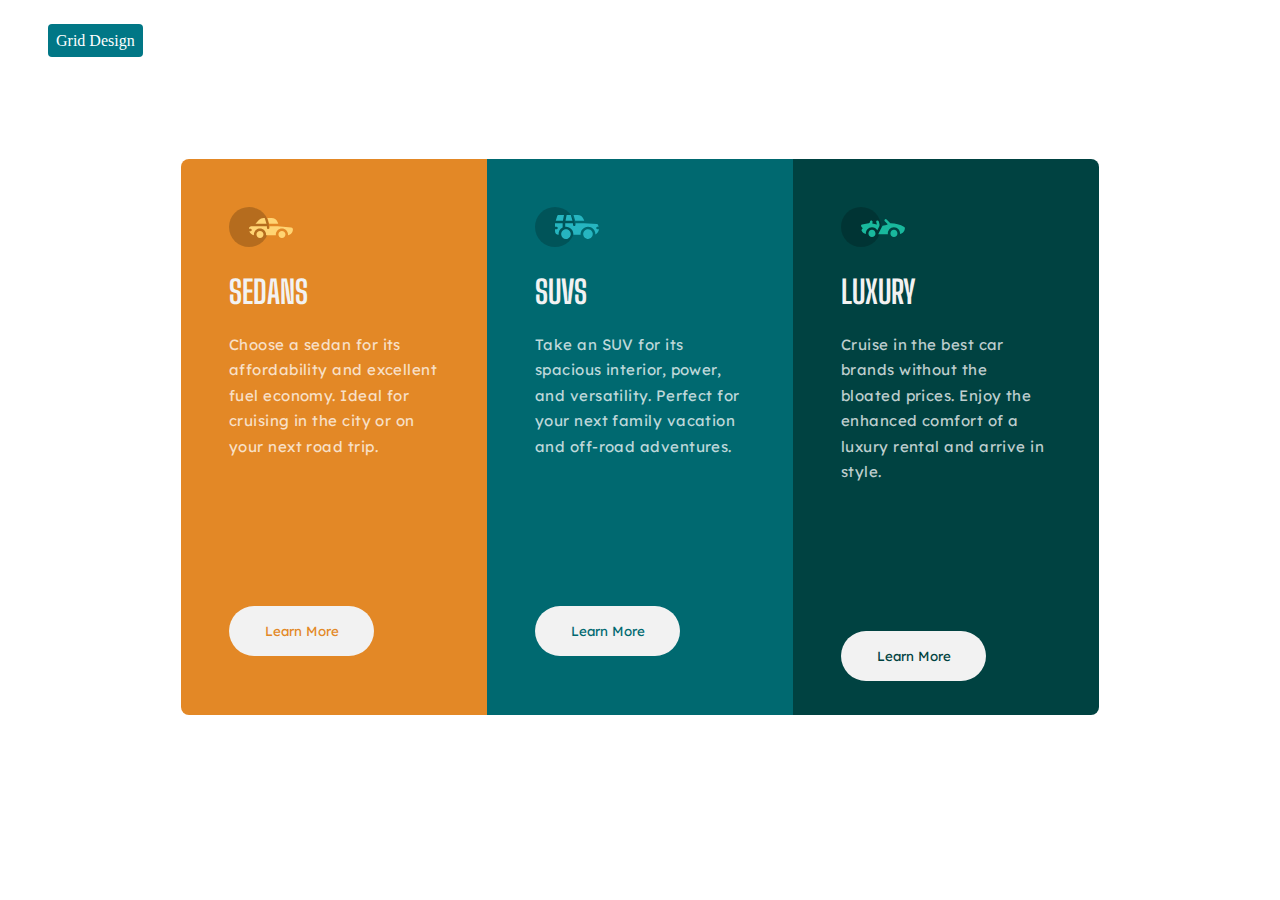
<file: index.html>
<!DOCTYPE html>
<html lang="en">
  <head>
    <meta charset="UTF-8" />
    <meta name="viewport" content="width=device-width, initial-scale=1.0" />

    <link rel="icon" type="image/png" sizes="32x32" href="favicon-32x32.png" />
    <link
      href="https://fonts.googleapis.com/css2?family=Big+Shoulders+Display:wght@700&family=Lexend+Deca&display=swap"
      rel="stylesheet"
    />
    <link rel="stylesheet" href="style.css" />

    <title>V3-Assignment-2</title>
  </head>
  <body>
    <div class="nav">
      <a href="./grid.html">Grid Design</a>
    </div>
    <main>
      <div class="cards">
        <div class="card card-orange">
          <img src="icon-sedans.svg" alt="" />
          <h1>SEDANS</h1>
          <p>
            Choose a sedan for its affordability and excellent fuel economy.
            Ideal for cruising in the city or on your next road trip.
          </p>
          <button class="button-learn-more">Learn More</button>
        </div>
        <div class="card card-dark-cyan">
          <img src="icon-suvs.svg" alt="" />
          <h1>SUVS</h1>
          <p>
            Take an SUV for its spacious interior, power, and versatility.
            Perfect for your next family vacation and off-road adventures.
          </p>
          <button class="button-learn-more">Learn More</button>
        </div>
        <div class="card card-very-dark-cyan">
          <img src="icon-luxury.svg" alt="" />
          <h1>LUXURY</h1>
          <p>
            Cruise in the best car brands without the bloated prices. Enjoy the
            enhanced comfort of a luxury rental and arrive in style.
          </p>
          <button class="button-learn-more">Learn More</button>
        </div>
      </div>
    </main>
  </body>
</html>
</file>
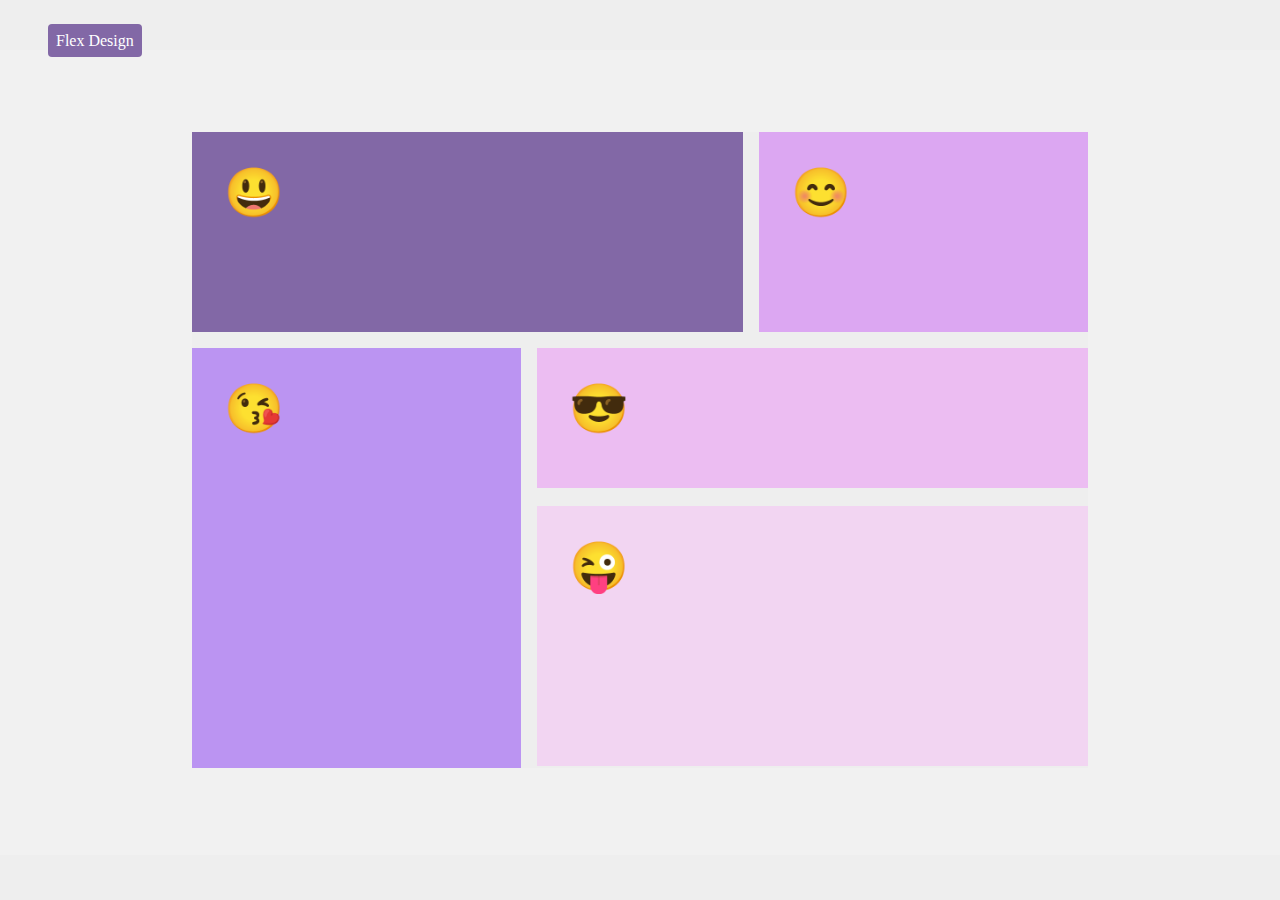
<file: grid.html>
<!DOCTYPE html>
<html lang="en">
<head>
    <meta charset="UTF-8">
    <meta http-equiv="X-UA-Compatible" content="IE=edge">
    <meta name="viewport" content="width=device-width, initial-scale=1.0">
    <link rel="stylesheet" href="./grid.css">
    <title>Document</title>
</head>
<body>
    <div class="nav">
        <a href="./index.html">Flex Design</a>
    </div>
    
    <div class="container">
        <div class="wrapper">
          <div class="wrap1">😃</div>
          <div class="wrap2">😊</div>
          <div class="wrap3">😘</div>
          <div class="wrap4">😎</div>
          <div class="wrap5">😜</div>
      </div>
      </div>
  
</body>
</html>
</file>
<file: style.css>
body {
  padding: 0px;
  margin: 0px;
  margin-bottom: 26px !important;
  align-items: center;
  justify-content: space-between;
  display: flex;
  flex-direction: column;
}
.nav {
  top: 2rem;
  position: absolute;
  left: 0;
}
.nav a {
  text-decoration: none;
  background: #017786;
  color: white;
  margin: 2rem 3rem;
  padding: 0.5rem;
  border-radius: 4px;
  font-family: cursive;
}
.nav a:hover {
  background: transparent;
  border: 2px solid #017786;
  color: #017786;
}
.cards {
  display: grid;
  align-items: center;
  justify-content: center;
}

@media screen and (min-width: 1023px) {
  html {
    height: 100vh;
    width: 100vw;
    max-height: 100vh;
    max-width: 100vw;
  }

  body {
    height: calc(100% - 26px);
    max-height: calc(100% - 26px);
    width: 100%;
    max-width: 100%;
  }

  .cards {
    padding: 10px;
    grid-template-columns: 1fr 1fr 1fr;
    height: fit-content;
    margin-right: max(5%, 15px);
    margin-left: max(5%, 15px);
  }

  .cards * {
    max-width: 100%;
  }

  .card {
    height: 100%;
    max-width: 210px;
  }

  main {
    display: flex;
    justify-content: center;
    align-items: center;
    width: 100%;
    max-width: 100%;
    height: 100%;
    max-height: 100%;
  }

  .cards div:first-child {
    border-radius: 8px 0 0 8px;
  }

  .cards div:last-child {
    border-top-right-radius: 8px;
    border-bottom-right-radius: 8px;
  }
}

@media screen and (max-width: 1024px) {
  .cards {
    margin-top: max(5%, 15px);
    margin-bottom: max(5%, 15px);
  }

  .cards div:first-child {
    border-radius: 8px 8px 0 0;
  }

  .cards div:last-child {
    border-bottom-left-radius: 8px;
    border-bottom-right-radius: 8px;
  }

  .card {
    max-width: 300px;
    margin-left: max(5%, 15px);
    margin-right: max(5%, 15px);
    min-width: 242px;
  }
}

.card {
  display: inline;
  padding: 48px;
}

.card h1 {
  color: #f2f2f2;
  font-family: "Big Shoulders Display", cursive;
  font-weight: 700;
}

.card p {
  color: #ffffffbf;
  font-size: 15px;
  letter-spacing: 0.03em;
  line-height: 170%;
  font-family: "Lexend Deca", sans-serif;
  font-weight: 400;
}

.card-orange {
  background-color: #e38826;
}

.card-dark-cyan {
  background-color: #006970;
}

.card-very-dark-cyan {
  background-color: #004241;
}

.card-orange .button-learn-more {
  color: #e38826;
}

.card-dark-cyan .button-learn-more {
  color: #006970;
}

.card-very-dark-cyan .button-learn-more {
  color: #004241;
}

.button-learn-more {
  border-radius: 25px;
  height: 50px;
  width: 145px;
  background: #f2f2f2;
  text-decoration: none;
  border: none;
  font-family: "Lexend Deca", sans-serif;
  font-weight: 400;
  margin-top: 21px;
  position: relative;
  top: 24%;
  cursor: pointer;
}

.button-learn-more:hover {
  background-color: transparent;
  border: 3px solid white;
  color: #f2f2f2;
}
.button-learn-more:active {
  background-color: transparent;
  border: 3px solid white;
  color: #f2f2f2;
}

.attribution {
  font-size: 11px;
  text-align: center;
  position: fixed;
  left: 0;
  bottom: 0;
  width: 100%;
  padding: 10px;
  background: #ffffff80;
}

.attribution a {
  color: #3e52a3;
}
</file>
<file: grid.css>
* {
  margin: 0;
  padding: 0;
  box-sizing: border-box;
  background: rgb(238, 238, 238);
  text-decoration: none;
}
.nav {
  z-index: 1;
  margin-top: 2rem;
}
.nav a {
  background: #8268a6;
  margin: 2rem 3rem;
  padding: 0.5rem;
  border-radius: 4px;
  font-family: cursive;
  color: white;
}
.nav a:hover {
  background: transparent;
  border: 2px solid #8268a6;
  color: #8268a6;
}
.container {
  display: grid;
  place-items: center;
  position: absolute;
  top: 50%;
  left: 50%;
  transform: translate(-50%, -50%);
  width: 100%;
  height: 90vh;
  z-index: -1;
  background: rgb(241, 241, 241);
}
.wrapper {
  display: grid;
  gap: 1em;
  grid-template-areas:
    "a a b"
    "c d d"
    "c e e";
  width: 70%;
}
.wrapper .wrap1 {
  background: #8268a6;
  grid-area: a;
  height: 200px;
  padding: 2rem;
  font-size: 3rem;
}
.wrapper .wrap2 {
  background: #dca7f2;
  grid-area: b;
  height: 200px;
  padding: 2rem;
  font-size: 3rem;
}
.wrapper .wrap3 {
  background: #bb94f2;
  grid-area: c;
  height: 420px;
  padding: 2rem;
  font-size: 3rem;
}
.wrapper .wrap4 {
  background: #ecbdf2;
  grid-area: d;
  height: 140px;
  padding: 2rem;
  font-size: 3rem;
}
.wrapper .wrap5 {
  background: #f2d5f2;
  grid-area: e;
  height: 260px;
  padding: 2rem;
  font-size: 3rem;
}
</file>
